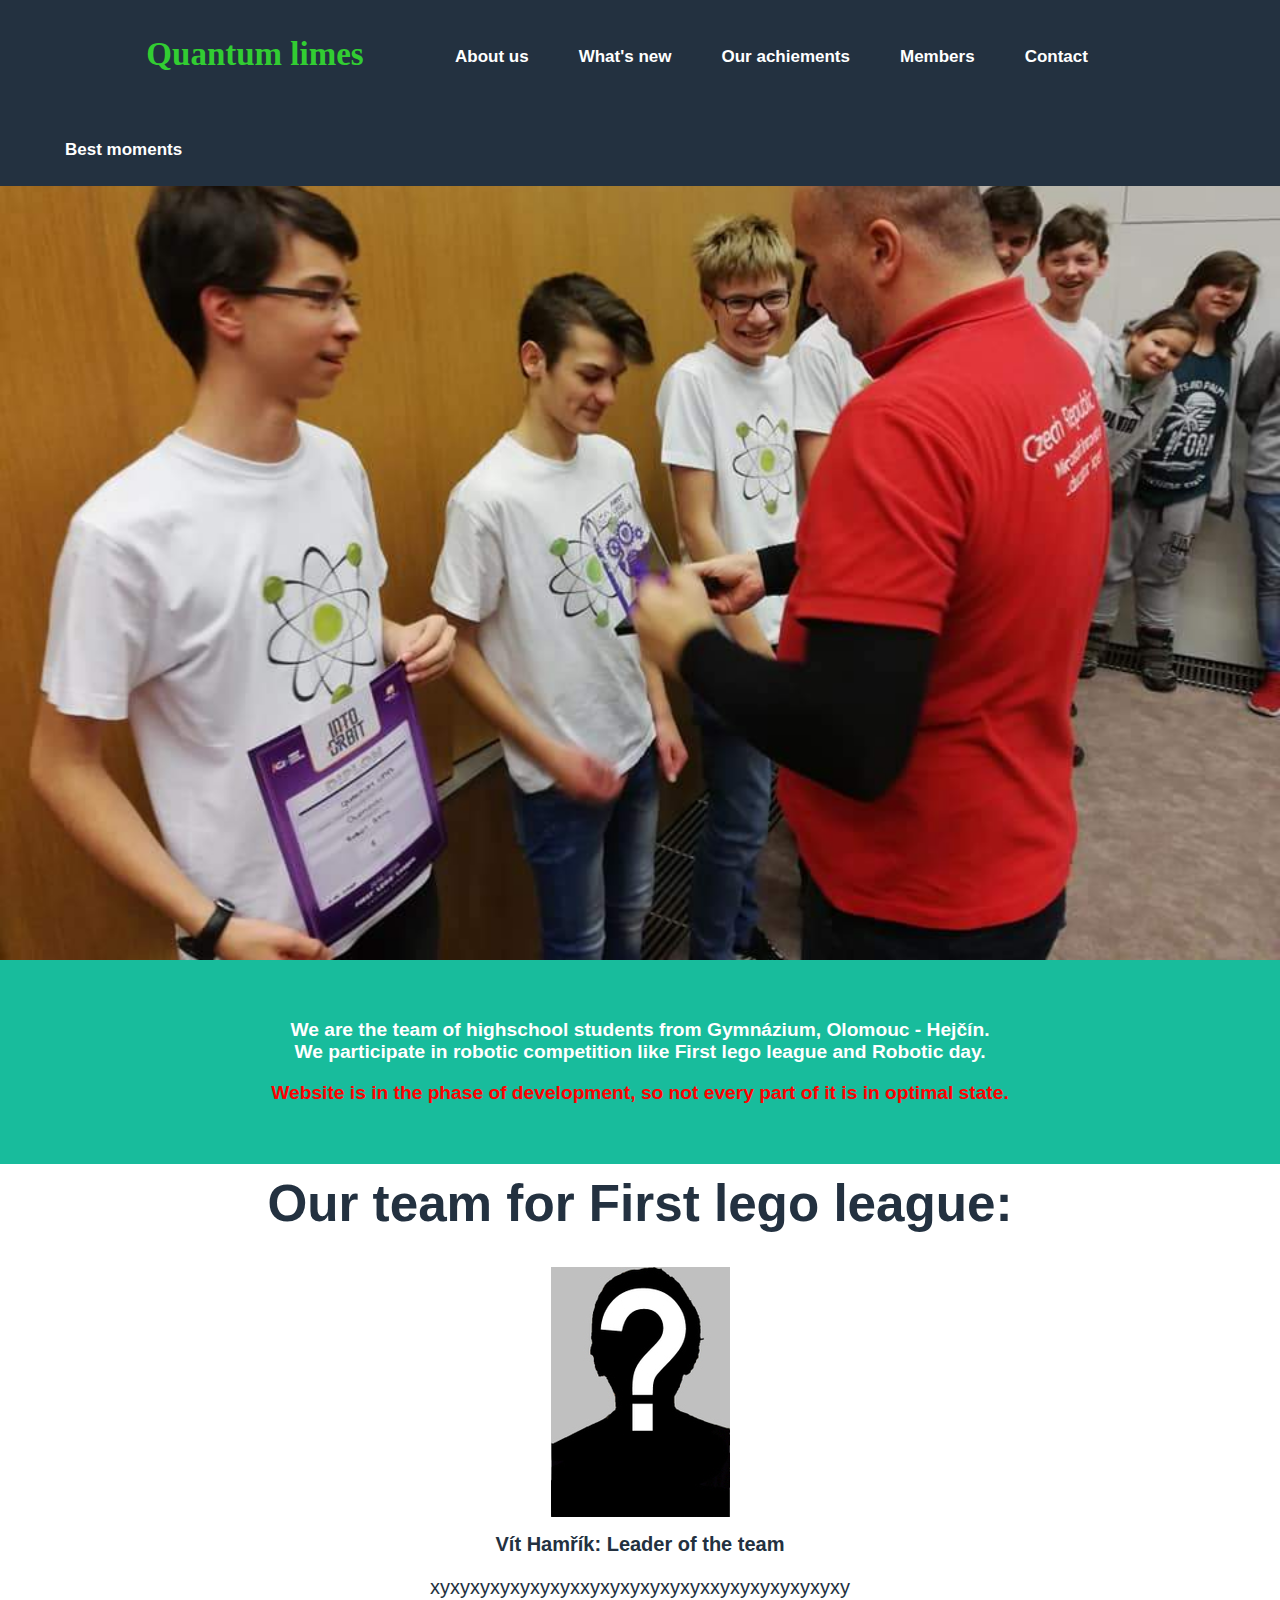
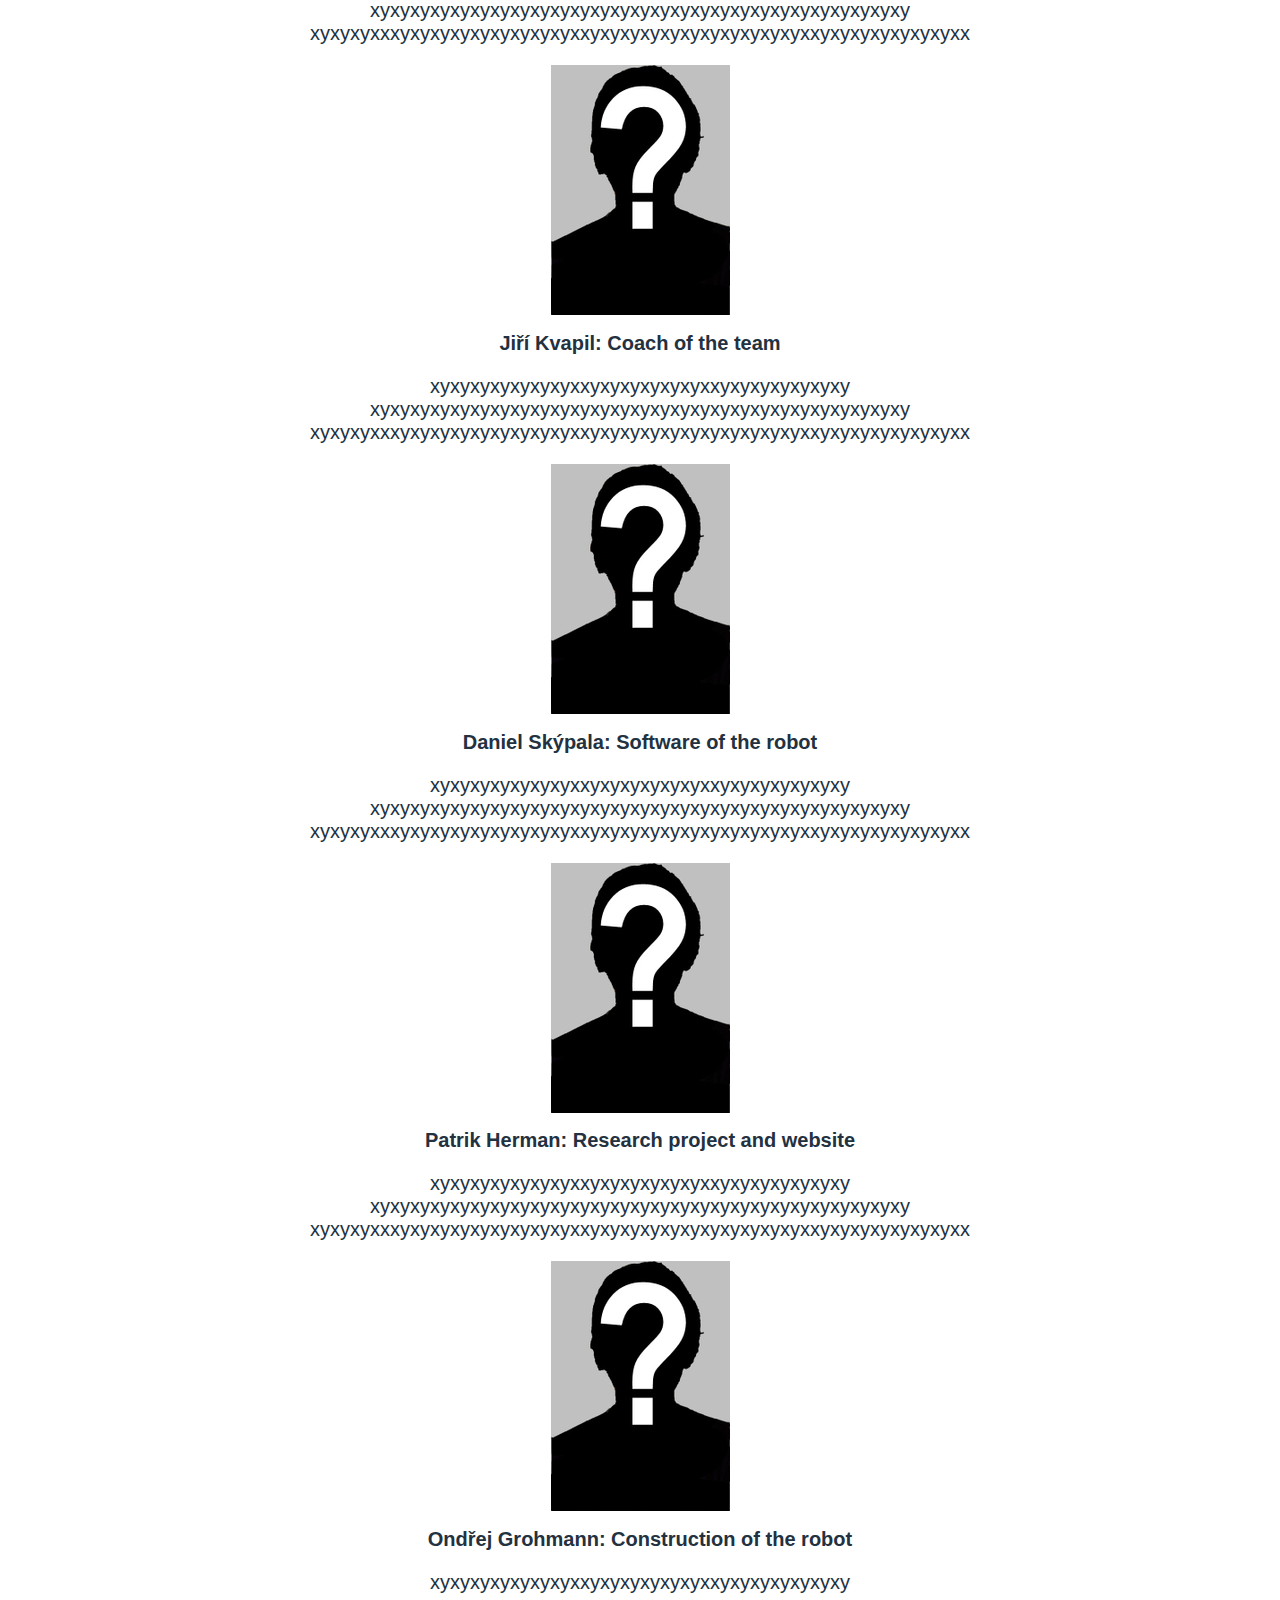
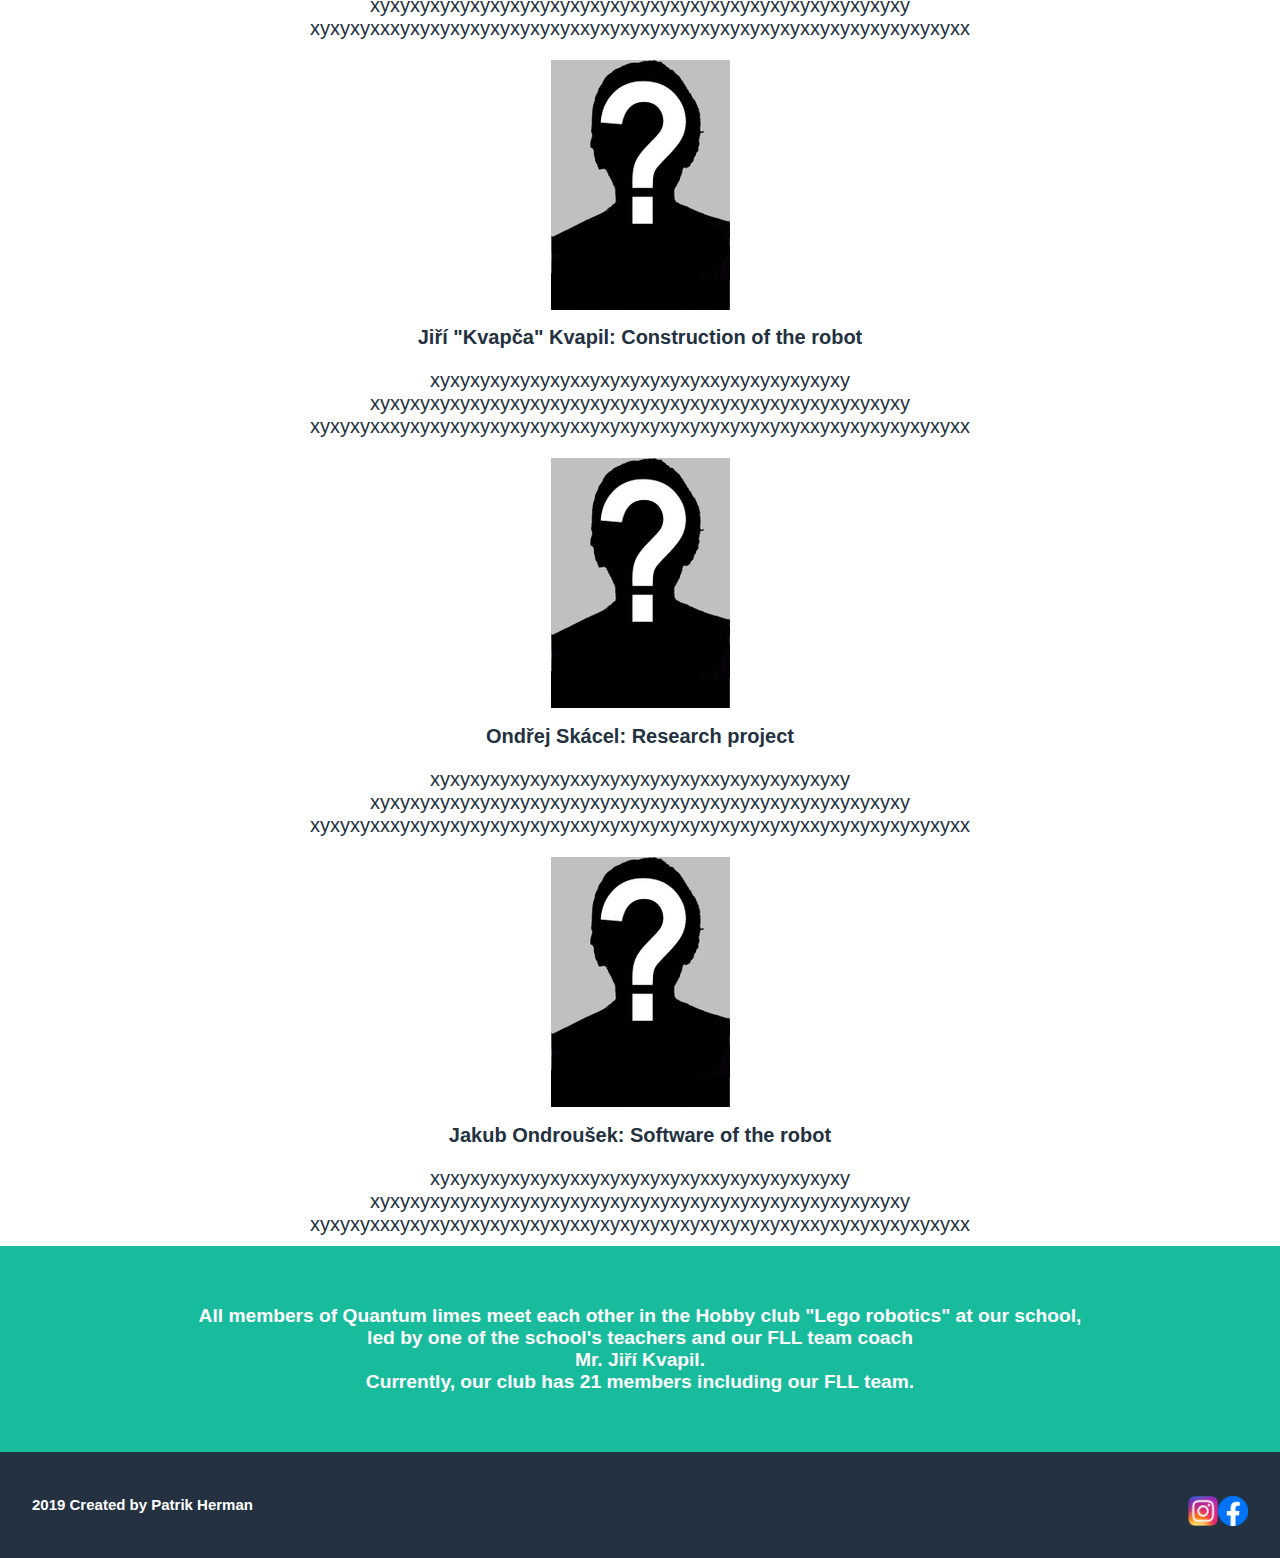
<file: index.html>
<!DOCTYPE HTML>
<html>
  <head>
      <link rel="stylesheet" href="style.css">
      <link rel="stylesheet" href="https://cdnjs.cloudflare.com/ajax/libs/font-awesome/4.7.0/css/font-awesome.min.css">
    <meta name="viewport" content="width=device-width, initial-scale=1">
    <title>Quantum limes</title>
  </head>
  <body>
      <div class="centrovac" id="MyNav">
         <header class="nav">
            <nav class="nav"><ul>
                <h1 class="logo ongray"><a class="logo ongray" href="index.html"><b>Quantum limes</b></a></h1>
                <li class="aktivni"><a href="about.html"><b>About us</b></a></li>
                <li class="aktivni"><a href="news.html"><b>What's new</b></a></li>
                <li class="aktivni"><a href="ach.html"><b>Our achiements</b></a></li>
                <li class="aktivni"><a href="members.html"><b>Members</b></a></li>
                <li class="aktivni"><a href="contact.html"><b>Contact</b></a></li>
                <li class="aktivni"><a href="photos.html"><b>Best moments</b></a></li>
                <li><a href="javascript:void(0);" class="icon" onclick="myFunction()">
                        <i class="fa fa-bars"></i></a></li>                      
                </ul>
                </nav>
          </a>
        </div>       
        <script>
        function myFunction() {
          var x = document.getElementById("MyNav");
          if (x.className === "nav") {
            x.className += " responsive";
          } else {
            x.className = "nav";
          }
        }
        </script>
        </header>
    <article>
        <section class="prologue">
        </div>
<div class="prologue">
    <div class="mySlides fade">
      <img  style="margin: 0 auto; display:block" alt="1" src="SlideShow/image3.jpg" width="100%">
    </div>
  
    <div class="mySlides fade">
      <img style="margin: 0 auto; display:block" alt="2" src="SlideShow/image2.jpg" width="100%">
    </div>
  
    <div class="mySlides fade">
      <img style="margin: 0 auto; display:block" alt="3" src="SlideShow/image1.jpg" width="100%">
    </div>
  </div>
  
  <h3>We are the team of highschool students from <a href="gytool.cz">Gymnázium, Olomouc - Hejčín</a>. <br>
    We participate in robotic competition like First lego league and Robotic day.
    <br>
  </h3>
  <h3 class="alert">
    Website is in the phase of development, so not every part of it is in optimal state.
  </h3>
  <script>
  var slideIndex = 1;
showSlides(slideIndex);

// Next/previous controls
function plusSlides(n) {
  showSlides(slideIndex += n);
}

// Thumbnail image controls
function currentSlide(n) {
  showSlides(slideIndex = n);
}
var slideIndex = 0;
showSlides();

function showSlides() {
  var i;
  var slides = document.getElementsByClassName("mySlides");
  for (i = 0; i < slides.length; i++) {
    slides[i].style.display = "none"; 
  }
  slideIndex++;
  if (slideIndex > slides.length) {slideIndex = 1} 
  slides[slideIndex-1].style.display = "block"; 
  setTimeout(showSlides, 5000);
}
</script>       
      </section> 
      
    <section class="white">
      <h1 style="margin-top: 0%; padding-top:10px;" class="people">Our team for First lego league:</h1>  
      <img style="margin: 0 auto; display:block"; src="pics/anonym.jpg" alt="Vít Hamřík">
      <h2 class="people">Vít Hamřík: Leader of the team</h2>
      <p class="people">xyxyxyxyxyxyxyxxyxyxyxyxyxyxxyxyxyxyxyxyxy
        <br>xyxyxyxyxyxyxyxyxyxyxyxyxyxyxyxyxyxyxyxyxyxyxyxyxyxyxy 
        <br>xyxyxyxxxyxyxyxyxyxyxyxyxyxxyxyxyxyxyxyxyxyxyxyxyxxyxyxyxyxyxyxyxx
      </p>
      <img style="margin: 0 auto; display:block"; src="pics/anonym.jpg" alt="Jiří Kvapil">
      <h2 class="people">Jiří Kvapil: Coach of the team</h2>
      <p class="people">xyxyxyxyxyxyxyxxyxyxyxyxyxyxxyxyxyxyxyxyxy 
        <br>xyxyxyxyxyxyxyxyxyxyxyxyxyxyxyxyxyxyxyxyxyxyxyxyxyxyxy 
        <br>xyxyxyxxxyxyxyxyxyxyxyxyxyxxyxyxyxyxyxyxyxyxyxyxyxxyxyxyxyxyxyxyxx
      </p>
      <img style="margin: 0 auto; display:block"; src="pics/anonym.jpg" alt="Daniel Skýpala">
      <h2 class="people">Daniel Skýpala: Software of the robot</h2>
      <p class="people">xyxyxyxyxyxyxyxxyxyxyxyxyxyxxyxyxyxyxyxyxy 
        <br>xyxyxyxyxyxyxyxyxyxyxyxyxyxyxyxyxyxyxyxyxyxyxyxyxyxyxy 
        <br>xyxyxyxxxyxyxyxyxyxyxyxyxyxxyxyxyxyxyxyxyxyxyxyxyxxyxyxyxyxyxyxyxx
      </p>
      <img style="margin: 0 auto; display:block"; src="pics/anonym.jpg" alt="Patrik Herman">
      <h2 class="people">Patrik Herman: Research project and website</h2>
      <p class="people">xyxyxyxyxyxyxyxxyxyxyxyxyxyxxyxyxyxyxyxyxy 
        <br>xyxyxyxyxyxyxyxyxyxyxyxyxyxyxyxyxyxyxyxyxyxyxyxyxyxyxy 
        <br>xyxyxyxxxyxyxyxyxyxyxyxyxyxxyxyxyxyxyxyxyxyxyxyxyxxyxyxyxyxyxyxyxx
      </p>
      <img style="margin: 0 auto; display:block"; src="pics/anonym.jpg" alt="Ondřej Grohmann">
      <h2 class="people">Ondřej Grohmann: Construction of the robot</h2>
      <p class="people">xyxyxyxyxyxyxyxxyxyxyxyxyxyxxyxyxyxyxyxyxy 
        <br>xyxyxyxyxyxyxyxyxyxyxyxyxyxyxyxyxyxyxyxyxyxyxyxyxyxyxy 
        <br>xyxyxyxxxyxyxyxyxyxyxyxyxyxxyxyxyxyxyxyxyxyxyxyxyxxyxyxyxyxyxyxyxx
      </p>
      <img style="margin: 0 auto; display:block"; src="pics/anonym.jpg" alt="Jiří &quotKvapča&quot Kvapil">
      <h2 class="people">Jiří &quotKvapča&quot Kvapil: Construction of the robot</h2>
      <p class="people">xyxyxyxyxyxyxyxxyxyxyxyxyxyxxyxyxyxyxyxyxy 
        <br>xyxyxyxyxyxyxyxyxyxyxyxyxyxyxyxyxyxyxyxyxyxyxyxyxyxyxy 
        <br>xyxyxyxxxyxyxyxyxyxyxyxyxyxxyxyxyxyxyxyxyxyxyxyxyxxyxyxyxyxyxyxyxx
      </p>
      <img style="margin: 0 auto; display:block"; src="pics/anonym.jpg" alt="Ondřej Skácel">
      <h2 class="people">Ondřej Skácel: Research project</h2>
      <p class="people">xyxyxyxyxyxyxyxxyxyxyxyxyxyxxyxyxyxyxyxyxy 
        <br>xyxyxyxyxyxyxyxyxyxyxyxyxyxyxyxyxyxyxyxyxyxyxyxyxyxyxy 
        <br>xyxyxyxxxyxyxyxyxyxyxyxyxyxxyxyxyxyxyxyxyxyxyxyxyxxyxyxyxyxyxyxyxx
      </p>
      <img style="margin: 0 auto; display:block"; src="pics/anonym.jpg" alt="Jakub Ondroušek">
      <h2 class="people">Jakub Ondroušek: Software of the robot</h2>
      <p style="margin-bottom: 0%; padding-bottom:10px" class="people">xyxyxyxyxyxyxyxxyxyxyxyxyxyxxyxyxyxyxyxyxy 
        <br>xyxyxyxyxyxyxyxyxyxyxyxyxyxyxyxyxyxyxyxyxyxyxyxyxyxyxy 
        <br>xyxyxyxxxyxyxyxyxyxyxyxyxyxxyxyxyxyxyxyxyxyxyxyxyxxyxyxyxyxyxyxyxx
      </p>
    </section> 
    <section class="green">
      <h3>All members of Quantum limes meet each other in the Hobby club &quotLego robotics&quot at our school, <br>
          led by one of the school's teachers and our FLL team coach <br> 
          Mr. Jiří Kvapil. <br>
          Currently, our club has 21 members including our FLL team. <br>
      </h3>
      </section>
  </article>
</div>
    <footer>
      <h2 class="footer"><a class="footer on" href="mailto:patrikherman1@gmail.com"> 2019 Created by Patrik Herman</a>
      <a class="afooter" href="https://www.facebook.com/team.quantumlimes/" target="_blank"><img src="logos/fb-logo.png" alt="fb-logo" width="30px"></a>
      <a class="afooter" href="https://www.instagram.com/quantumlimes/" target="_blank"><img src="logos/ig-logo-email.png" alt="fb-logo" width="30px"></a>
    </h2> 
    </footer>
  </body>
  </html>
</file>
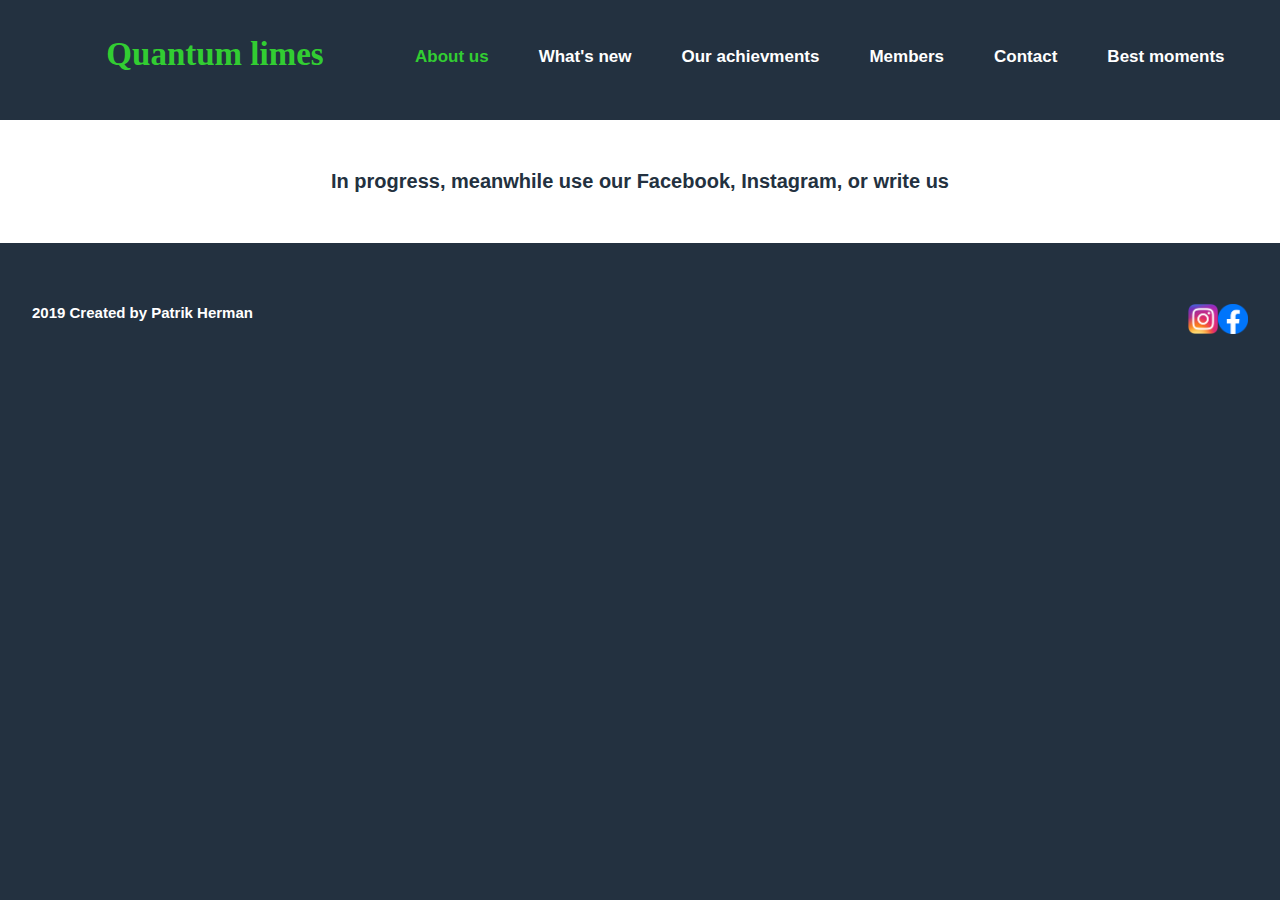
<file: about.html>
<!DOCTYPE HTML>
<html>
  <head>
    <link rel="stylesheet" type="text/css" href="style.css">
    <meta charset="utf-8" name="viewport" content="width=device-width, initial-scale=1">
    <title>Quantum limes</title>
  </head>
  <body>
    <header class="nav">
      <h1 class="logo ongray"><a class="logo" href="index.html"><b>Quantum limes</b></a></h1>
      <nav><ul>
        <li class="aktivni here"><a class="aktivni here" href="about.html"><b>About us</b> </a></li>
        <li class="aktivni"><a href="news.html"><b>What's new</b> </a></li>
        <li class="aktivni"><a href="ach.html"><b>Our achievments</b></a></li>
        <li class="aktivni"><a href="members.html"><b>Members</b></a></li>
        <li class="aktivni"><a href="contact.html"><b>Contact</b></a></li>
        <li class="aktivni"><a href="photos.html"><b>Best moments</b></a></li>
      </ul>
      </nav>
    </header>
    <h2 style="padding-bottom: 50px; padding-top:50px;" class=" white people margin">
        In progress, meanwhile use our <a href="https://www.facebook.com/team.quantumlimes/"><b class="people on">Facebook</b></a>,  
        <a href="https://www.instagram.com/quantumlimes/" target="_blank"><b class="people on">Instagram</b></a>, or write
        <a href="mailto:robotihejcin@seznam.cz"><b class="people on">us</b></a>
    </h2>
    <footer>
        <h2 class="footer"><a class="footer on" href="mailto:patrikherman1@gmail.com"> 2019 Created by Patrik Herman</a>
        <a class="afooter" href="https://www.facebook.com/team.quantumlimes/" target="_blank"><img src="logos/fb-logo.png" alt="fb-logo" width="30px"></a>
        <a class="afooter" href="https://www.instagram.com/quantumlimes/" target="_blank"><img src="logos/ig-logo-email.png" alt="fb-logo" width="30px"></a>
      </h2> 
      </footer>
</file>
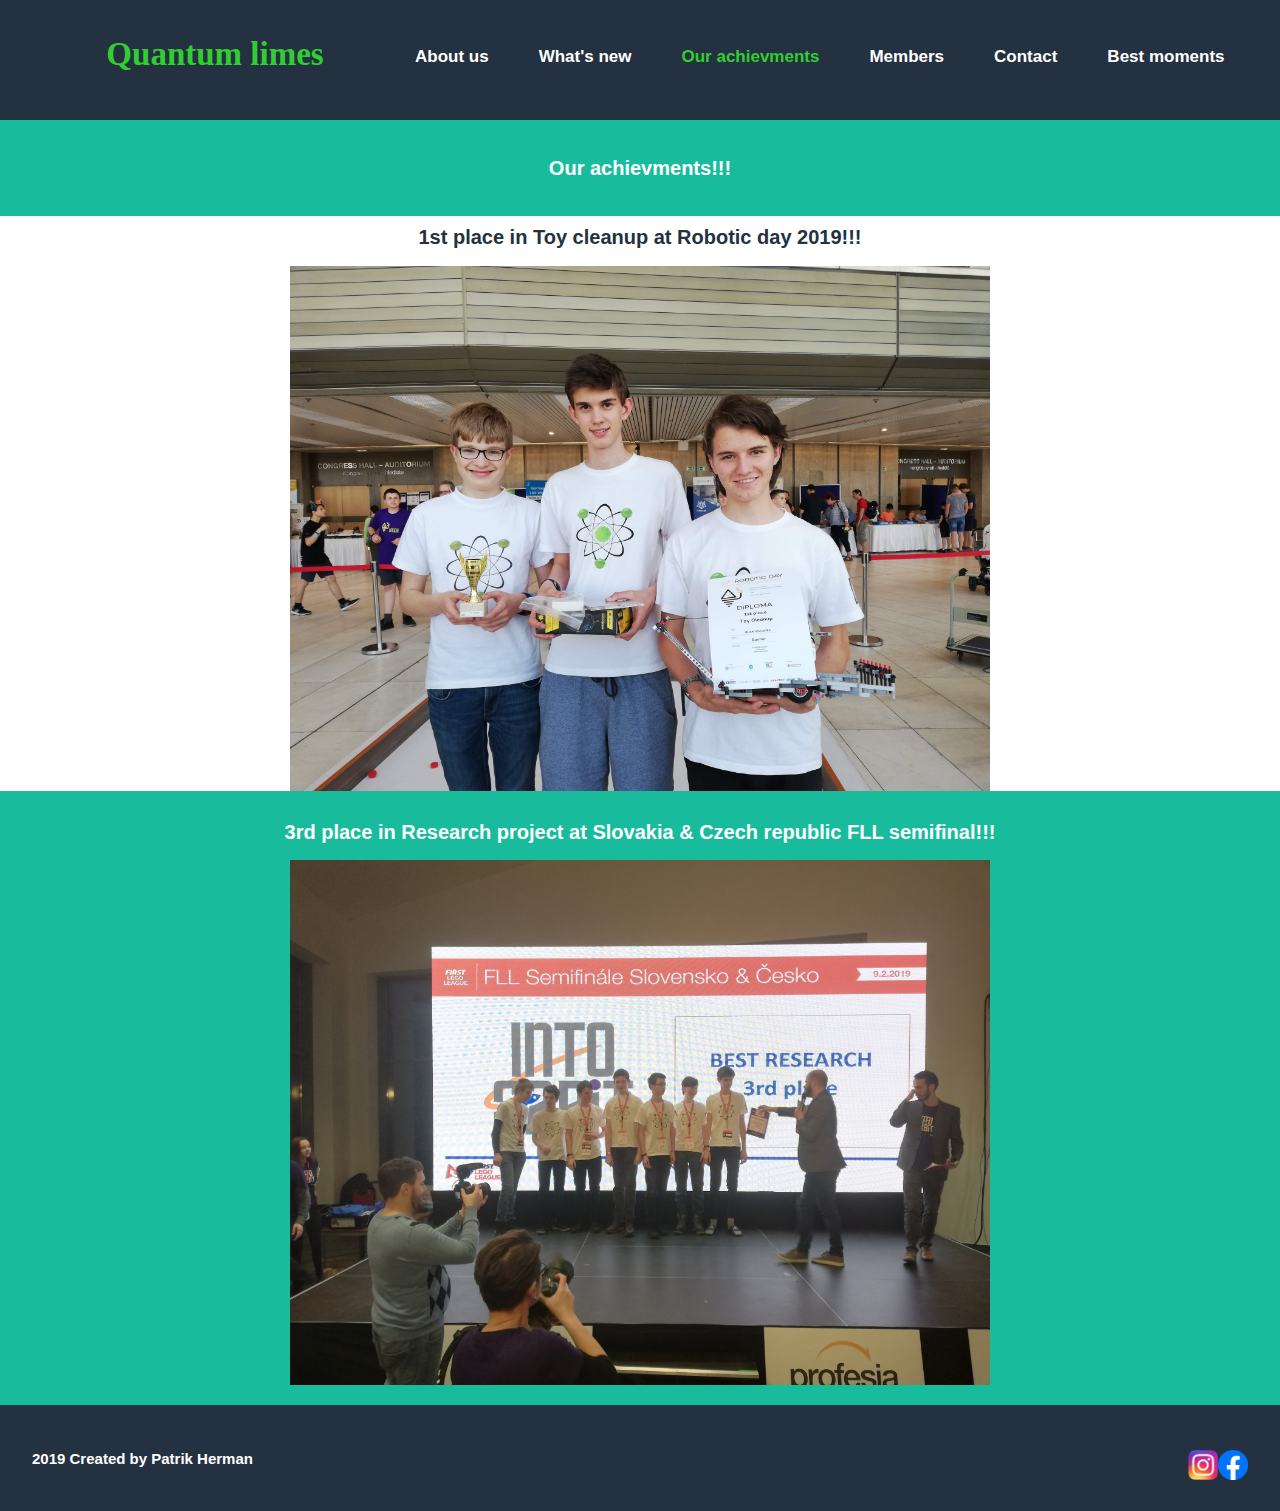
<file: ach.html>
<!DOCTYPE HTML>
<html>
  <head>
    <link rel="stylesheet" type="text/css" href="style.css">
    <meta charset="utf-8" name="viewport" content="width=device-width, initial-scale=1">
    <title>Quantum limes</title>
  </head>
  <body>
    <header class="nav">
      <h1 class="logo"><a class="logo ongray" href="index.html"><b>Quantum limes</b></a></h1>
      <nav><ul>
        <li class="aktivni"><a href="about.html"><b>About us</b> </a></li>
        <li class="aktivni"><a href="news.html"><b>What's new</b> </a></li>
        <li class="aktivni here"><a class="aktivni here" href="ach.html"><b>Our achievments</b></a></li>
        <li class="aktivni"><a href="members.html"><b>Members</b></a></li>
        <li class="aktivni"><a href="contact.html"><b>Contact</b></a></li>
        <li class="aktivni"><a href="photos.html"><b>Best moments</b></a></li>
      </ul>
      </nav>
    </header>
    <section class="prologue margin achievmentspic">
      <h2>
        Our achievments!!!
      </h2>
    </section>
    <section class="white achievmentspic">
      <h2 style="margin-top: 0px; padding-top: 10px;" class="people">
        1st place in Toy cleanup at Robotic day 2019!!!
      </h2>
        <img style="margin: 0 auto; display:block" src="pics/RD_1.jpg" alt="PuckCollect1stPlace" width="700px" height="525px">
    </section>
    <section class="prologue achievmentspic">
            <h2 style="padding-top: 10px; margin-top: 0px;">3rd place in Research project at Slovakia & Czech republic FLL semifinal!!! </h2>
              <img style="margin: 0 auto; display:block" src="pics/bratislavastage.jpg" alt="Bratislava" width="700px" height="525px">
          </section>
    <footer>
        <h2 class="footer"><a class="footer on" href="mailto:patrikherman1@gmail.com"> 2019 Created by Patrik Herman</a>
        <a class="afooter" href="https://www.facebook.com/team.quantumlimes/" target="_blank"><img src="logos/fb-logo.png" alt="fb-logo" width="30px"></a>
        <a class="afooter" href="https://www.instagram.com/quantumlimes/" target="_blank"><img src="logos/ig-logo-email.png" alt="fb-logo" width="30px"></a>
      </h2> 
      </footer>
</file>
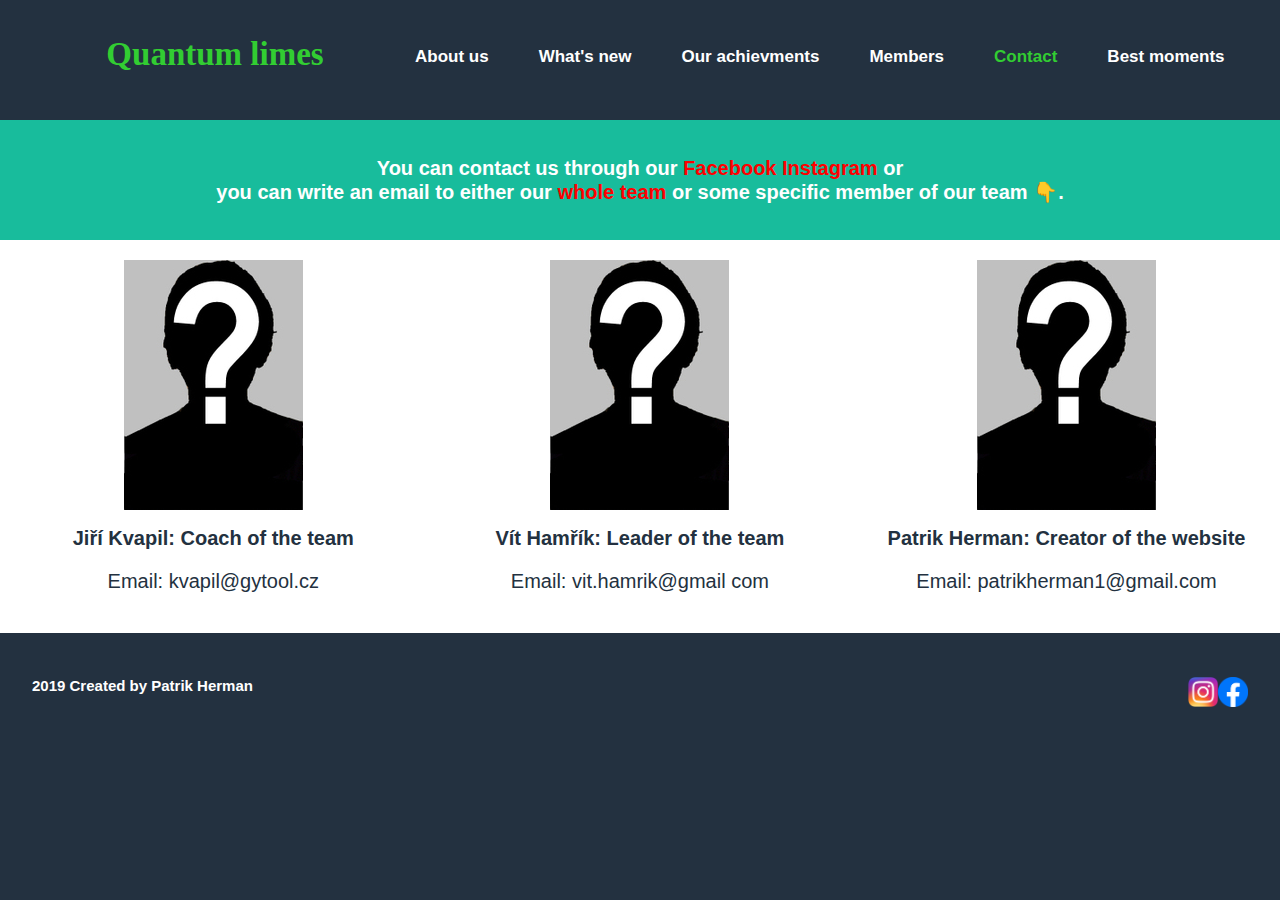
<file: contact.html>
<!DOCTYPE HTML>
<html>
  <head>
    <link rel="stylesheet" type="text/css" href="style.css">
    <meta name="viewport" content="width=device-width, initial-scale=1">
    <title>Quantum limes</title>
  </head>
  <body>
    <header class="nav">
      <h1 class="logo"><a class="logo ongray" href="index.html"><b>Quantum limes</b></a></h1>
      <nav><ul>
        <li class="aktivni"><a href="about.html"><b>About us</b> </a></li>
        <li class="aktivni"><a href="news.html"><b>What's new</b> </a></li>
        <li class="aktivni"><a href="ach.html"><b>Our achievments</b></a></li>
        <li class="aktivni"><a href="members.html"><b>Members</b></a></li>
        <li class="aktivni here"><a class="aktivni here" href="contact.html"><b>Contact</b></a></li>
        <li class="aktivni"><a href="photos.html"><b>Best moments</b></a></li>
      </ul>
      </nav>
    </header>
    <div class="white margin">
      <section class="green margin achievmentspic">
        <h2>
          You can contact us through our <a href="https://www.facebook.com/team.quantumlimes/"> <b class="alert onfbin">Facebook</b></a>
          <a href="https://www.instagram.com/quantumlimes/"><b class="alert onfbin">Instagram</b></a>
           or  <br> you can write an email to either our <a class="people onfbin" href="mailto:robtihejcin@seznam.cz"> <b class="alert onfbin">whole team</b></a>
           or some specific member of our team &#128071.
      </h2></section>
      <div class="row">
      <div class="achievmentspic column">
        <img style="margin: 0 auto; display:block"; src="pics/anonym.jpg" alt="JIří Kvapil">
        <h2 class="people">Jiří Kvapil: Coach of the team</h2>
        <p class="people">
          <a class="people on" href="mailto:kvapil@gytool.cz">Email: kvapil@gytool.cz</a>
        </p>
      </div>
        <div class="achievmentspic column">
        <img style="margin: 0 auto; display:block"; src="pics/anonym.jpg" alt="Patrik Herman">
        <h2 class="people">Vít Hamřík: Leader of the team</h2>
        <p class="people">
          <a class="people on" href="mailto:vit.hamrik@gmail.com">Email: vit.hamrik@gmail com</a>
        </p>
      </div>
        <div class="achievmentspic column">
        <img style="margin: 0 auto; display:block"; src="pics/anonym.jpg" alt="Patrik Herman">
        <h2 class="people">Patrik Herman: Creator of the website</h2>
        <p class="people">
          <a class="people on" href="mailto:patrikherman1@gmail.com">Email: patrikherman1@gmail.com</a>
        </p>
      </div>
      </div>
    </div>
    <footer>
        <h2 class="footer"><a class="footer on" href="mailto:patrikherman1@gmail.com"> 2019 Created by Patrik Herman</a> 
        <a class="afooter" href="https://www.facebook.com/team.quantumlimes/" target="_blank"><img src="logos/fb-logo.png" alt="fb-logo" width="30px"></a>
        <a class="afooter" href="https://www.instagram.com/quantumlimes/" target="_blank"><img src="logos/ig-logo-email.png" alt="fb-logo" width="30px"></a>
      </h2>
      </footer>
</file>
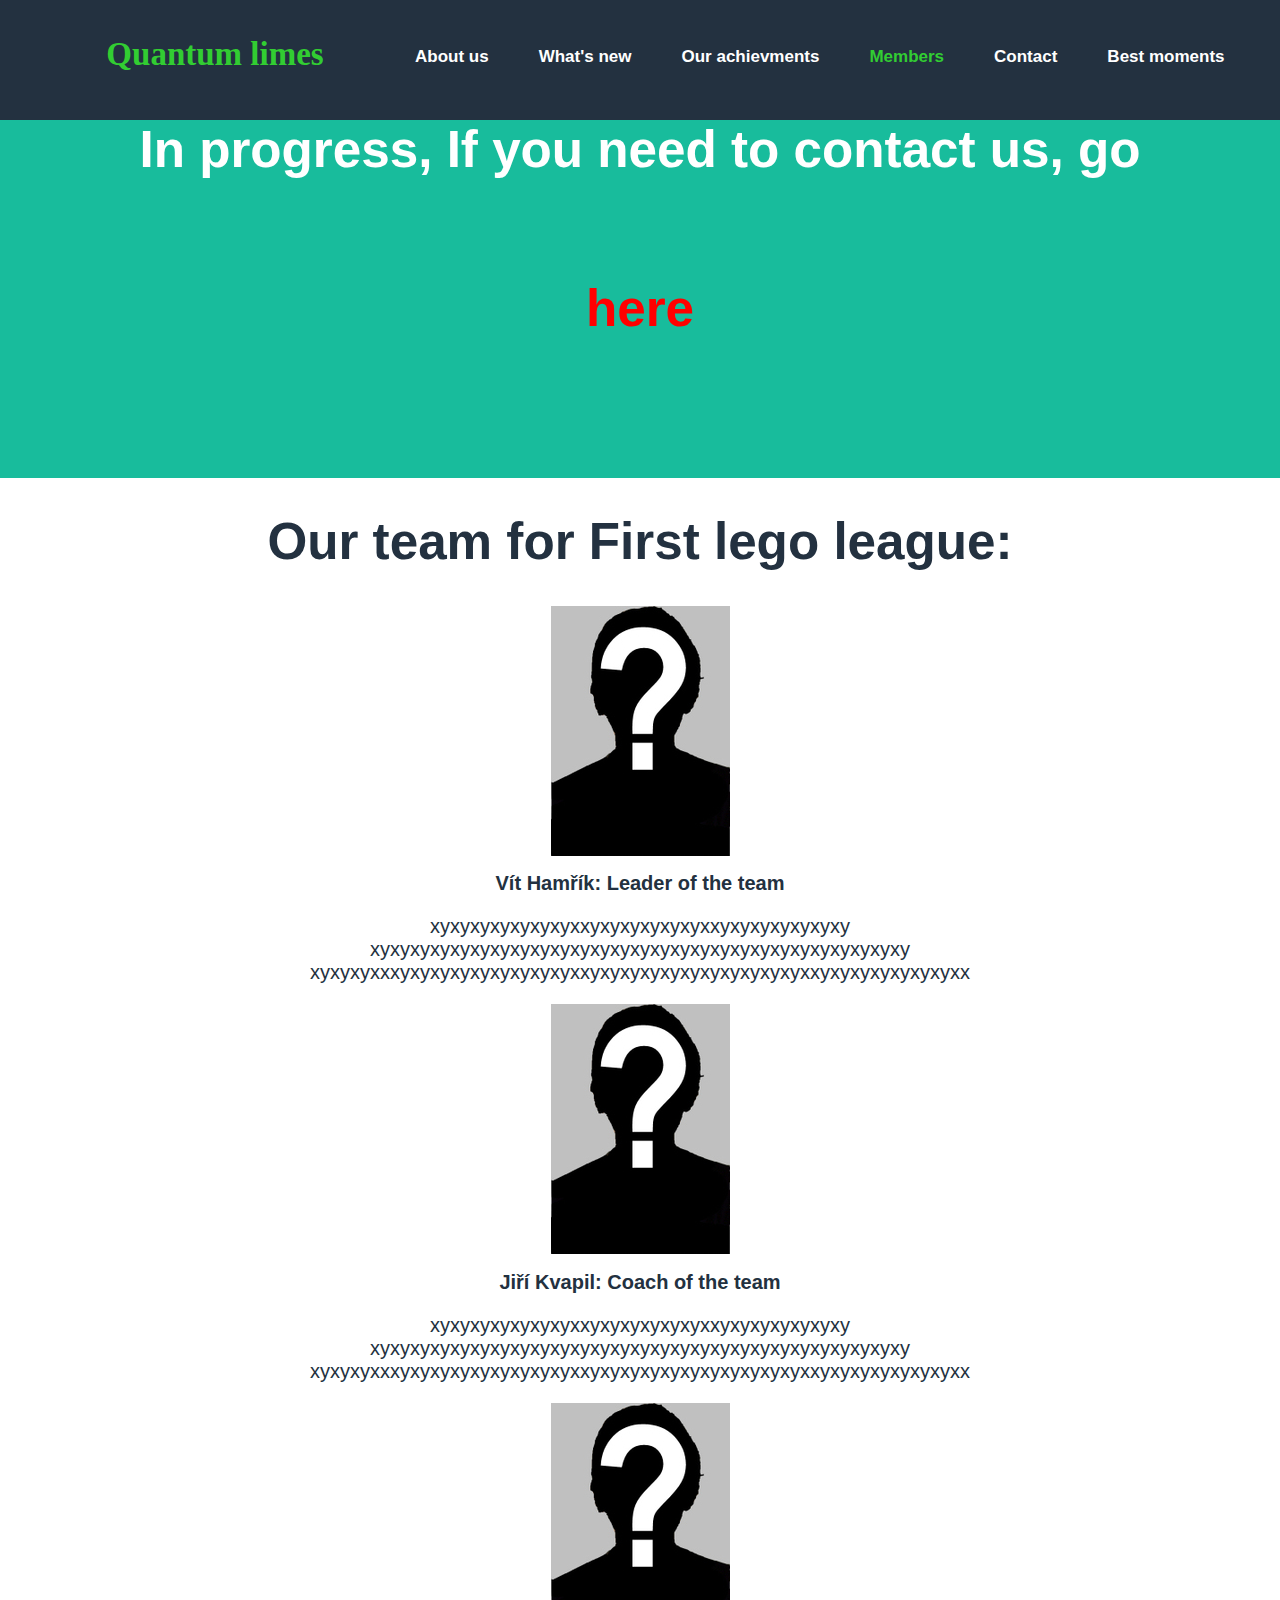
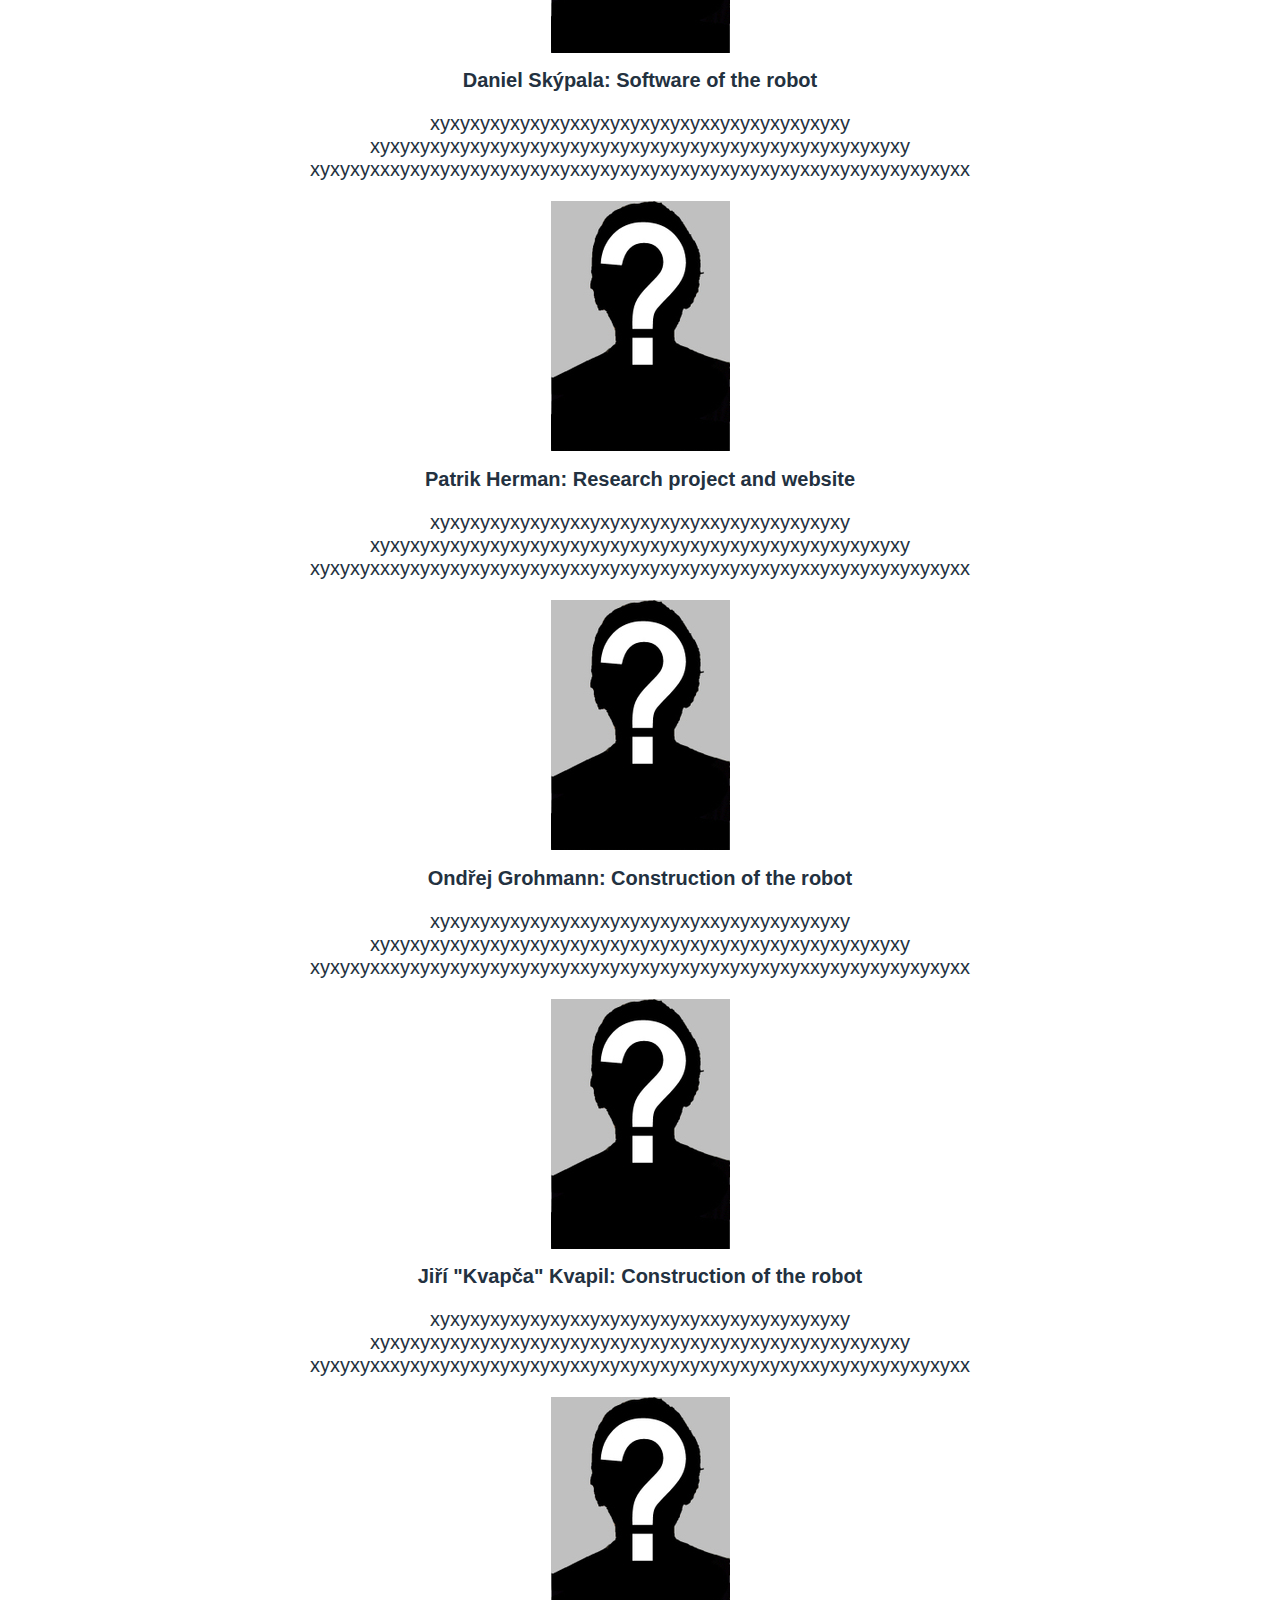
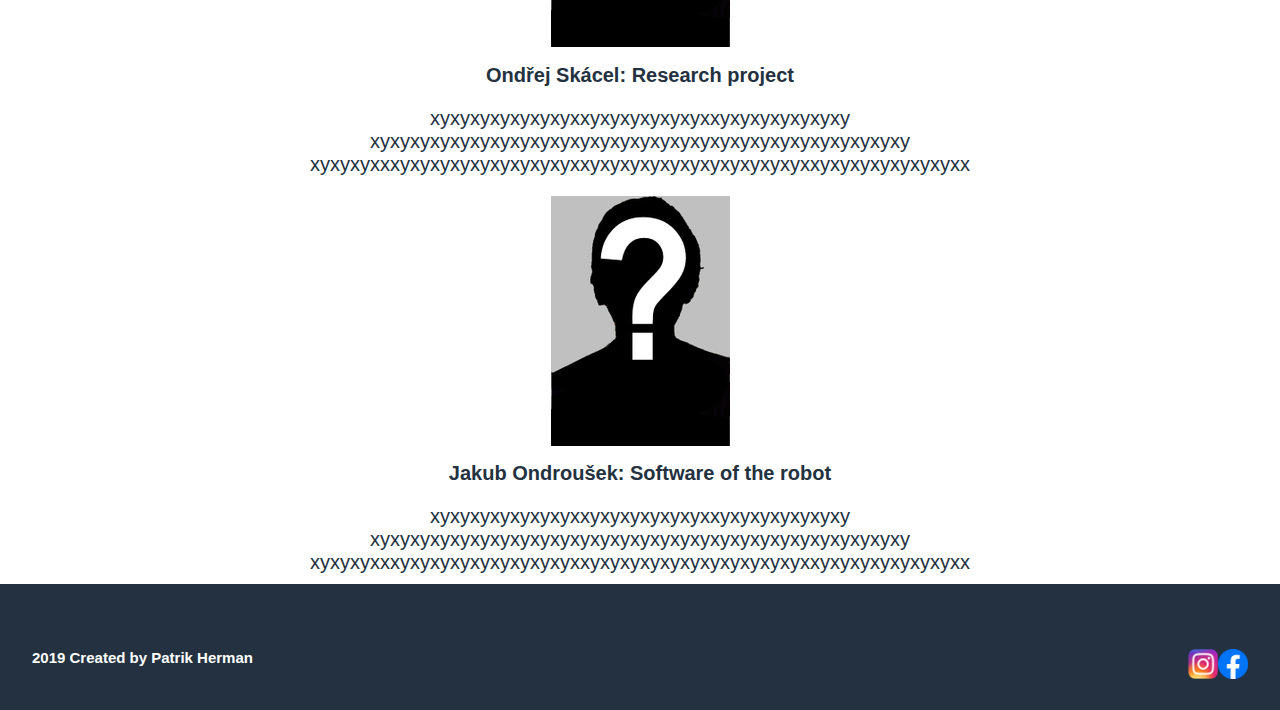
<file: members.html>
<!DOCTYPE HTML>
<html>
  <head>
    <link rel="stylesheet" type="text/css" href="style.css">
    <meta charset="utf-8" name="viewport" content="width=device-width, initial-scale=1">
    <title>Quantum limes</title>
  </head>
  <body>
    <article>
    <header class="nav"> 
      <h1 class="logo"><a class="logo ongray" href="index.html"><b>Quantum limes</b></a></h1>
      <nav><ul>
      <li class="aktivni"><a href="about.html"><b>About us</b> </a></li>
      <li class="aktivni"><a href="news.html"><b>What's new</b> </a></li>
      <li class="aktivni"><a href="ach.html"><b>Our achievments</b></a></li>
      <li class="aktivni here"><a class="aktivni here" href="members.html"><b>Members</b></a></li>
      <li class="aktivni"><a href="contact.html"><b>Contact</b></a></li>
      <li class="aktivni"><a href="photos.html"><b>Best moments</b></a></li>
      </ul>
      </nav>
    </header>
    <div class="white margin">
        <h1 class="prologue">
            In progress,
            If you need to contact us, go <a href="contact.html"><h1 class="idunno alert">here</h1></a>
        </h1>
        <h1 class="people">Our team for First lego league:</h1>  
        <img style="margin: 0 auto; display:block"; src="pics/anonym.jpg" alt="Vít Hamřík">
        <h2 class="people">Vít Hamřík: Leader of the team</h2>
        <p class="people">xyxyxyxyxyxyxyxxyxyxyxyxyxyxxyxyxyxyxyxyxy
          <br>xyxyxyxyxyxyxyxyxyxyxyxyxyxyxyxyxyxyxyxyxyxyxyxyxyxyxy 
          <br>xyxyxyxxxyxyxyxyxyxyxyxyxyxxyxyxyxyxyxyxyxyxyxyxyxxyxyxyxyxyxyxyxx
        </p>
        <img style="margin: 0 auto; display:block"; src="pics/anonym.jpg" alt="Jiří Kvapil">
        <h2 class="people">Jiří Kvapil: Coach of the team</h2>
        <p class="people">xyxyxyxyxyxyxyxxyxyxyxyxyxyxxyxyxyxyxyxyxy 
          <br>xyxyxyxyxyxyxyxyxyxyxyxyxyxyxyxyxyxyxyxyxyxyxyxyxyxyxy 
          <br>xyxyxyxxxyxyxyxyxyxyxyxyxyxxyxyxyxyxyxyxyxyxyxyxyxxyxyxyxyxyxyxyxx
        </p>
        <img style="margin: 0 auto; display:block"; src="pics/anonym.jpg" alt="Daniel Skýpala">
        <h2 class="people">Daniel Skýpala: Software of the robot</h2>
        <p class="people">xyxyxyxyxyxyxyxxyxyxyxyxyxyxxyxyxyxyxyxyxy 
          <br>xyxyxyxyxyxyxyxyxyxyxyxyxyxyxyxyxyxyxyxyxyxyxyxyxyxyxy 
          <br>xyxyxyxxxyxyxyxyxyxyxyxyxyxxyxyxyxyxyxyxyxyxyxyxyxxyxyxyxyxyxyxyxx
        </p>
        <img style="margin: 0 auto; display:block"; src="pics/anonym.jpg" alt="Patrik Herman">
        <h2 class="people">Patrik Herman: Research project and website</h2>
        <p class="people">xyxyxyxyxyxyxyxxyxyxyxyxyxyxxyxyxyxyxyxyxy 
          <br>xyxyxyxyxyxyxyxyxyxyxyxyxyxyxyxyxyxyxyxyxyxyxyxyxyxyxy 
          <br>xyxyxyxxxyxyxyxyxyxyxyxyxyxxyxyxyxyxyxyxyxyxyxyxyxxyxyxyxyxyxyxyxx
        </p>
        <img style="margin: 0 auto; display:block"; src="pics/anonym.jpg" alt="Ondřej Grohmann">
        <h2 class="people">Ondřej Grohmann: Construction of the robot</h2>
        <p class="people">xyxyxyxyxyxyxyxxyxyxyxyxyxyxxyxyxyxyxyxyxy 
          <br>xyxyxyxyxyxyxyxyxyxyxyxyxyxyxyxyxyxyxyxyxyxyxyxyxyxyxy 
          <br>xyxyxyxxxyxyxyxyxyxyxyxyxyxxyxyxyxyxyxyxyxyxyxyxyxxyxyxyxyxyxyxyxx
        </p>
        <img style="margin: 0 auto; display:block"; src="pics/anonym.jpg" alt="Jiří &quotKvapča&quot Kvapil">
        <h2 class="people">Jiří &quotKvapča&quot Kvapil: Construction of the robot</h2>
        <p class="people">xyxyxyxyxyxyxyxxyxyxyxyxyxyxxyxyxyxyxyxyxy 
          <br>xyxyxyxyxyxyxyxyxyxyxyxyxyxyxyxyxyxyxyxyxyxyxyxyxyxyxy 
          <br>xyxyxyxxxyxyxyxyxyxyxyxyxyxxyxyxyxyxyxyxyxyxyxyxyxxyxyxyxyxyxyxyxx
        </p>
        <img style="margin: 0 auto; display:block"; src="pics/anonym.jpg" alt="Ondřej Skácel">
        <h2 class="people">Ondřej Skácel: Research project</h2>
        <p class="people">xyxyxyxyxyxyxyxxyxyxyxyxyxyxxyxyxyxyxyxyxy 
          <br>xyxyxyxyxyxyxyxyxyxyxyxyxyxyxyxyxyxyxyxyxyxyxyxyxyxyxy 
          <br>xyxyxyxxxyxyxyxyxyxyxyxyxyxxyxyxyxyxyxyxyxyxyxyxyxxyxyxyxyxyxyxyxx
        </p>
        <img style="margin: 0 auto; display:block"; src="pics/anonym.jpg" alt="Jakub Ondroušek">
        <h2 class="people">Jakub Ondroušek: Software of the robot</h2>
        <p style="padding-bottom: 10px" class="people">xyxyxyxyxyxyxyxxyxyxyxyxyxyxxyxyxyxyxyxyxy 
          <br>xyxyxyxyxyxyxyxyxyxyxyxyxyxyxyxyxyxyxyxyxyxyxyxyxyxyxy 
          <br>xyxyxyxxxyxyxyxyxyxyxyxyxyxxyxyxyxyxyxyxyxyxyxyxyxxyxyxyxyxyxyxyxx
        </p>
      </div> 
    </article>
      <footer>
        <h2 class="footer on"><a class="footer" href="mailto:patrikherman1@gmail.com"> 2019 Created by Patrik Herman</a>
        <a class="afooter" href="https://www.facebook.com/team.quantumlimes/" target="_blank"><img src="logos/fb-logo.png" alt="fb-logo" width="30px"></a>
        <a class="afooter" href="https://www.instagram.com/quantumlimes/" target="_blank"><img src="logos/ig-logo-email.png" alt="fb-logo" width="30px"></a>
      </h2> 
      </footer>
</file>
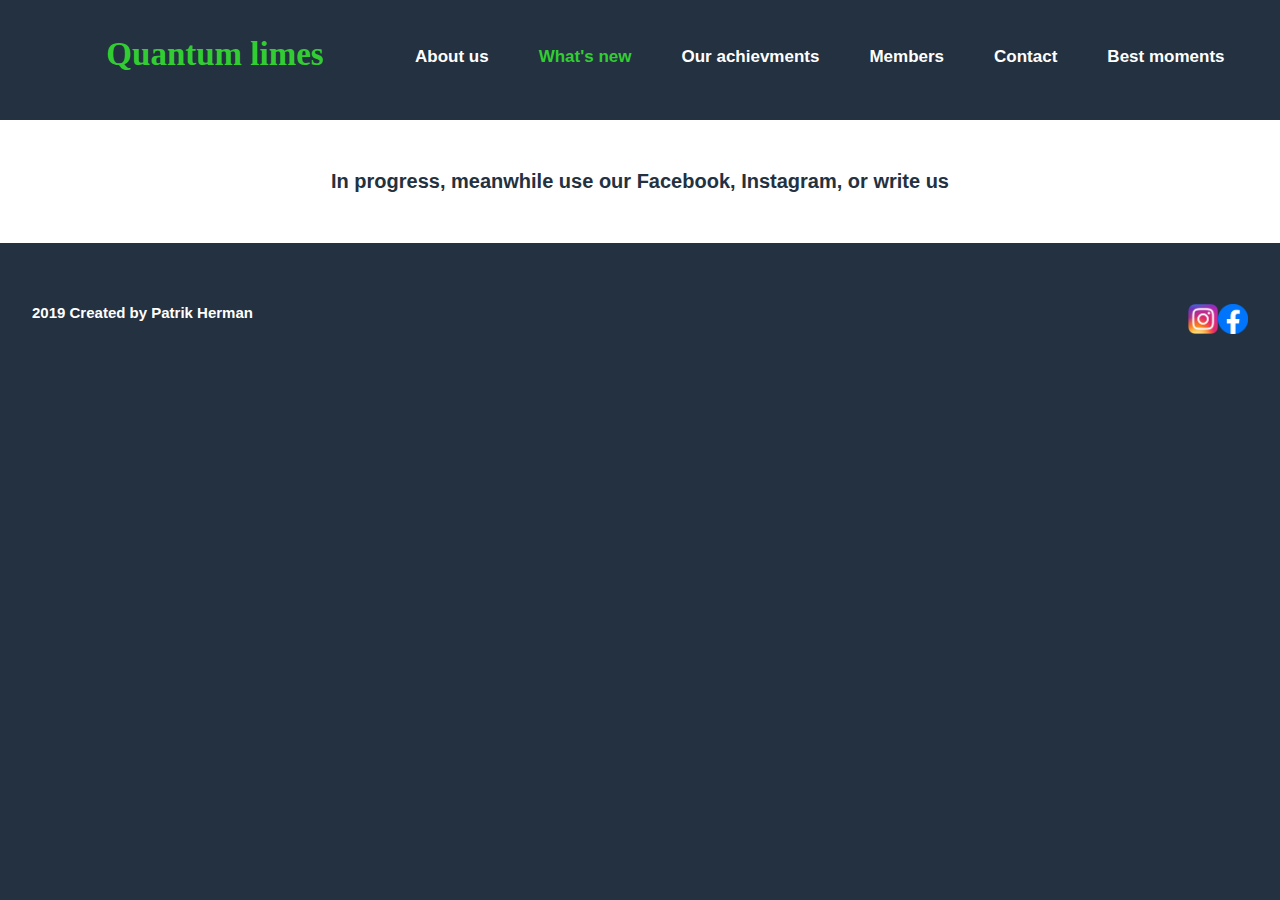
<file: news.html>
<!DOCTYPE HTML>
<html>
  <head>
    <link rel="stylesheet" type="text/css" href="style.css">
    <meta charset="utf-8" name="viewport" content="width=device-width, initial-scale=1">
    <title>Quantum limes</title>
  </head>
  <body>
    <header class="nav">
      <h1 class="logo ongray"><a class="logo" href="index.html"><b>Quantum limes</b></a></h1>
      <nav><ul>
        <li class="aktivni"><a href="about.html"><b>About us</b> </a></li>
        <li class="aktivni here"><a class="aktivni here" href="news.html"><b>What's new</b> </a></li>
        <li class="aktivni"><a href="ach.html"><b>Our achievments</b></a></li>
        <li class="aktivni"><a href="members.html"><b>Members</b></a></li>
        <li class="aktivni"><a href="contact.html"><b>Contact</b></a></li>
        <li class="aktivni"><a href="photos.html"><b>Best moments</b></a></li>
      </ul>
      </nav>
    </header>
    <h2 style="padding-bottom: 50px; padding-top:50px;" class=" white people margin">
        In progress, meanwhile use our <a href="https://www.facebook.com/team.quantumlimes/"><b class="people on">Facebook</b></a>,  
        <a href="https://www.instagram.com/quantumlimes/" target="_blank"><b class="people on">Instagram</b></a>, or write
        <a href="mailto:robotihejcin@seznam.cz"><b class="people on">us</b></a>
    </h2>
    <footer>
        <h2 class="footer on"><a class="footer" href="mailto:patrikherman1@gmail.com"> 2019 Created by Patrik Herman</a>
        <a class="afooter" href="https://www.facebook.com/team.quantumlimes/" target="_blank"><img src="logos/fb-logo.png" alt="fb-logo" width="30px"></a>
        <a class="afooter" href="https://www.instagram.com/quantumlimes/" target="_blank"><img src="logos/ig-logo-email.png" alt="fb-logo" width="30px"></a>
      </h2> 
    </footer>
</file>
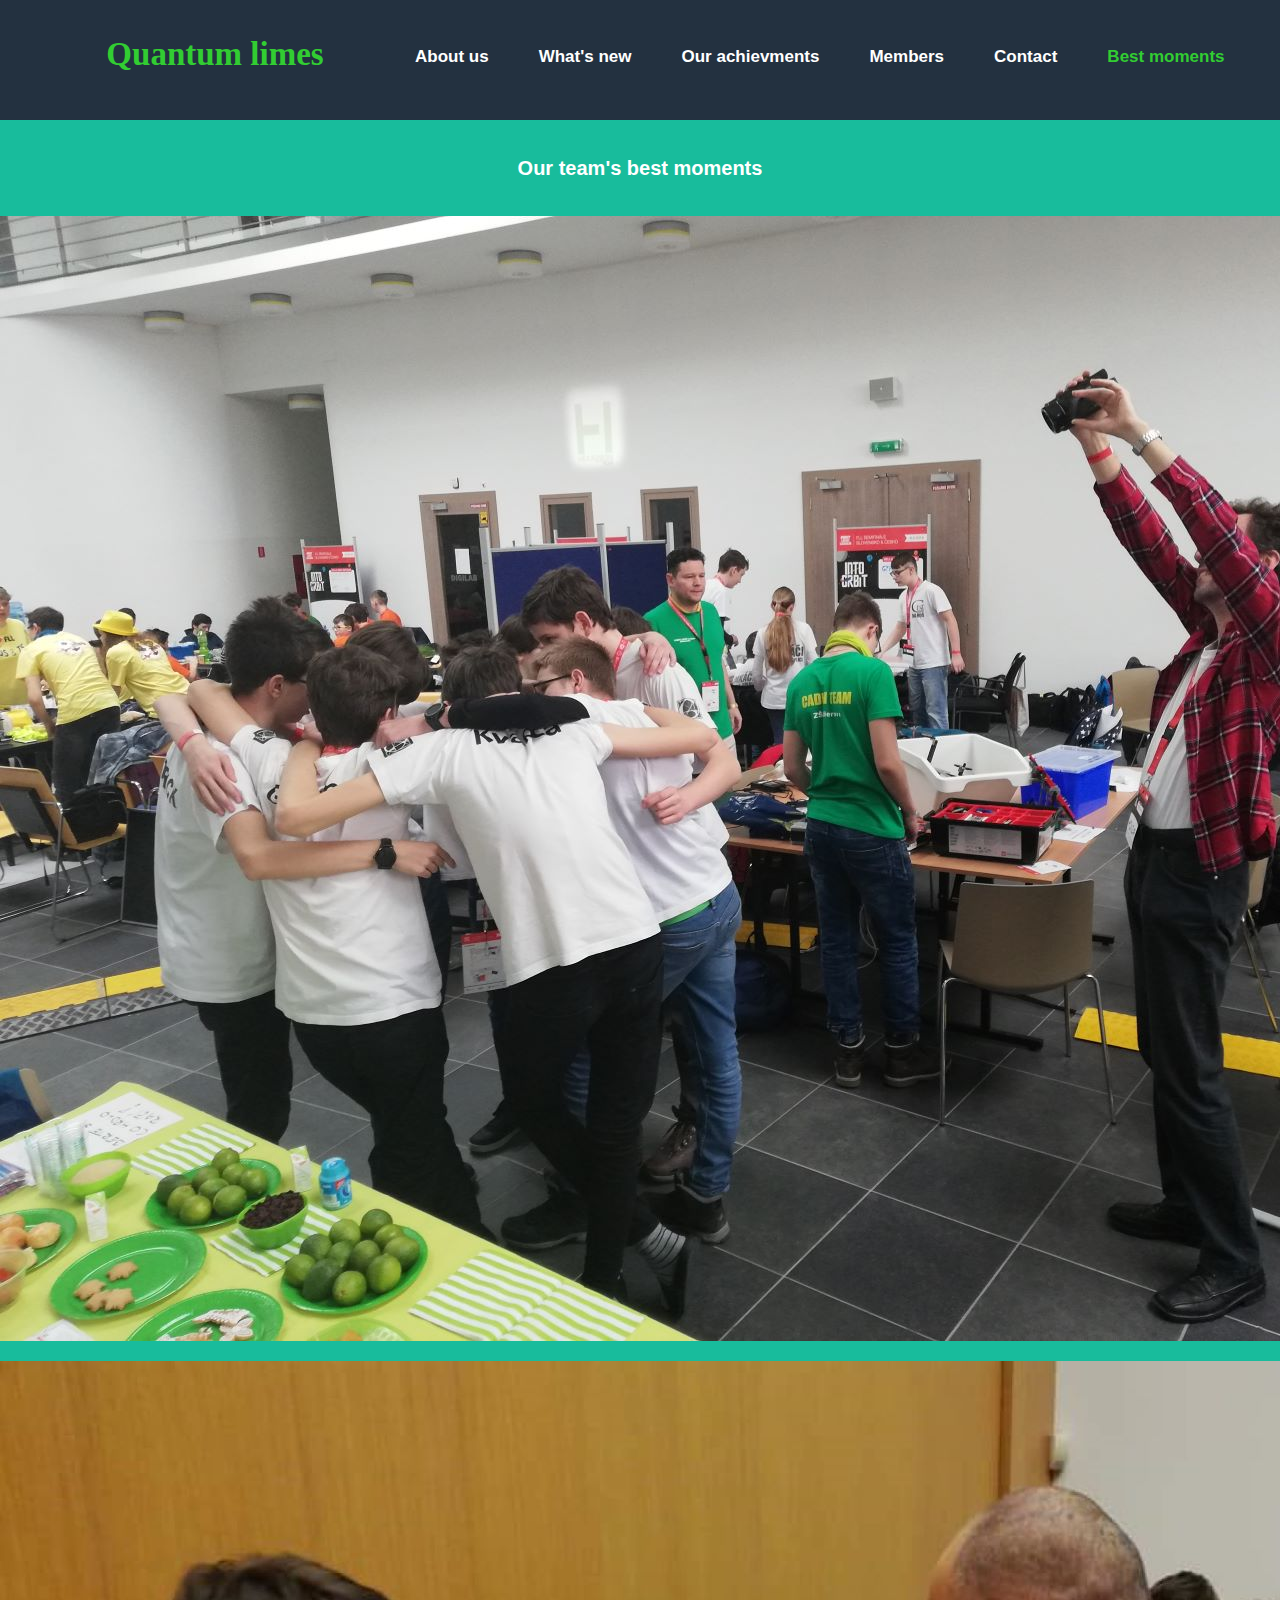
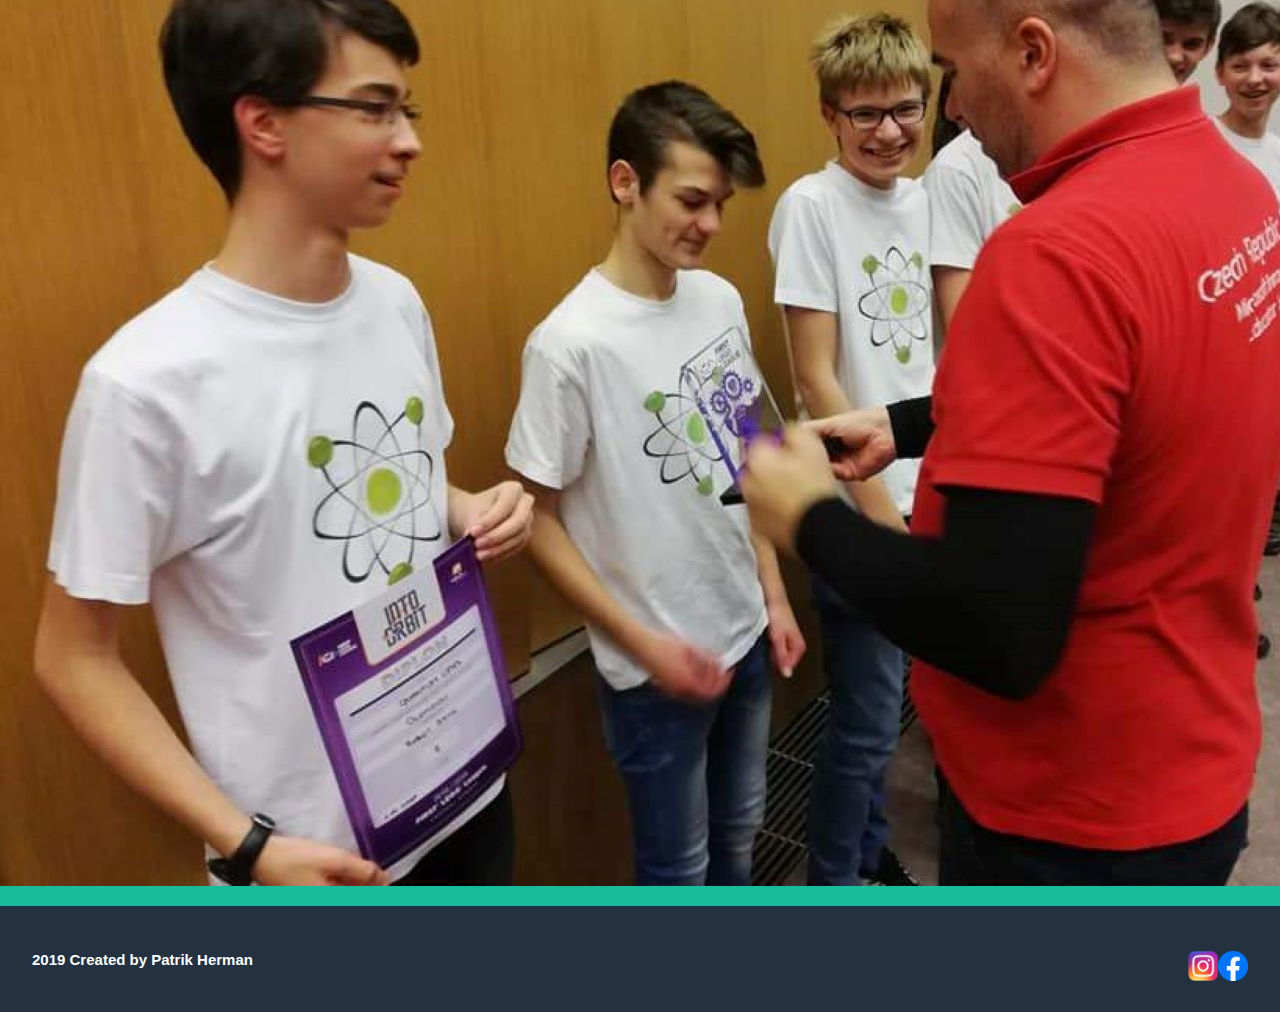
<file: photos.html>
<!DOCTYPE HTML>
<html>
  <head>
    <link rel="stylesheet" type="text/css" href="style.css">
    <meta charset="utf-8" name="viewport" content="width=device-width, initial-scale=1">
    <title>Quantum limes</title>
  </head>
  <body>
    <header class="nav">
      <h1 class="logo"><a class="logo ongray" href="index.html"><b>Quantum limes</b></a></h1>
      <nav><ul>
      <li class="aktivni"><a href="about.html"><b>About us</b></a></li>
      <li class="aktivni"><a href="news.html"><b>What's new</b></a></li>
      <li class="aktivni"><a href="ach.html"><b>Our achievments</b></a></li>
      <li class="aktivni"><a href="members.html"><b>Members</b></a></li>
      <li class="aktivni"><a href="contact.html"><b>Contact</b></a></li>
      <li class="aktivni"><a class="aktivni here" href="photos.html"><b>Best moments</b></a></li>
      <li><a href="javascript:void(0);" class="icon" onclick="myFunction()">
          <i class="fa fa-bars"></i></a></li>
      </ul>
      </nav>
    </header>
    <div class="prologue margin achievmentspic"> 
      <h2>
        Our team's best moments
      </h2> 
    </div>
  <div class="white achievmentspic">
    <picture class="achievmnetspic">
        <source srcset="pics/letsgomini.jpg" media="(max-width: 600px)">
        <source srcset="pics/letsgosmall.jpg" media="(max-width: 1500px)">
      <img style="margin: 0 auto; display:block" src="pics/letsgosmall.jpg" alt="letsgo">
    </picture>
  </div>
  <div class="prologue achievmentspic">
    <picture>      
      <source srcset="pics/FLL20mini.jpg" media="(max-width: 600px)">
      <source srcset="pics/FLL20.jpg" media="(max-width: 1500px)">
      <img style="margin: 0 auto; display:block" src="pics/FLL20.jpg" alt="OlomoucStage">
    </picture>
  </div>
    <footer>
      <h2 class="footer"><a class="footer" href="mailto:patrikherman1@gmail.com"> 2019 Created by Patrik Herman</a>
        <a class="afooter" href="https://www.facebook.com/team.quantumlimes/" target="_blank"><img src="logos/fb-logo.png" alt="fb-logo" width="30px"></a>
        <a class="afooter" href="https://www.instagram.com/quantumlimes/" target="_blank"><img src="logos/ig-logo-email.png" alt="fb-logo" width="30px"></a>
      </h2> 
    </footer>
</file>
<file: style.css>
.slideshow-container {
  max-width: 100%;
  position: relative;
  margin-top: 120px; 
  margin: auto;
  background: 100%;

}
.mySlides {
  display: none;
}
.aktivni:hover{
  background: limegreen;
}
.fade {
  -webkit-animation-name: fade;
  -webkit-animation-duration: 0.6s;
  animation-name: fade;
  animation-duration: 0.6s;
}

@-webkit-keyframes fade {
  from {opacity: .5} 
  to {opacity: 2}
}

@keyframes fade {
  from {opacity: .5} 
  to {opacity: 2}
}
body {
    background-color: #233140;
    color: #233140;
    overflow-x: hidden;
    margin: 0%;
    padding: 0%;
  }
.alert{
    color: red;
  }
h1{
      font-family: Arial, Helvetica, sans-serif;
      font-size: 4vw;
      text-align: center;
      color: white
  }
  
h2 {
      font-family: Arial, Helvetica, sans-serif;
      font-size: 20px;
      text-align: center;
      color: white
  }
.footer{
    font-family: Arial, Helvetica, sans-serif;
      font-size: 15px;
      text-align: left;
      color: white
  }
h3{
    font-family: Arial, Helvetica, sans-serif;
      font-size: 1.5vw;
      text-align: center;
      color: white
  }
  
table
  {
    margin-left:auto; 
    margin-right:auto;
  }
  
table, tr, td, .td{
    align-items: center
}
.padding{
  padding: 15px
}
.people{
  color: #233140;
}

header{
  height: 120px;
  background-color: #233140;
  position: fixed;
  top: 0px;
  width: 100vw;
}
.nav{
  background: #233140;
  overflow: hidden;
  position: fixed;
}

.nav .icon {
  display: none;
}
.green{
    background: 100%;
    background-color: #18bc9c;
    float: center;
    padding-top: 40px;
    padding-bottom: 40px;
    padding-right: 0%;
    padding-left: 0%;
    margin: 0%;
}
.prologue{
  background: 100%;
    background-color: #18bc9c;
    float: center;
    padding-top: 0px;
    padding-bottom: 40px;
    padding-right: 0%;
    padding-left: 0%;
}
.logo{
  font-family: Georgia, 'Times New Roman', Times, serif;
  font-size: 33px;
  color: limegreen;
  width: 350px;
  height: 60px;
  float: left;
  margin: 18px 20px 0px 20px;
}
.on:hover{
  color: limegreen
}
.ongray:hover{
  color: gray
}
.onfbin:hover{
  color: black
}
text{
    color: white
}
.margin{
  margin-top: 120px;
  padding-top: 30 px;
}
.achievmentspic{
  padding-bottom: 20px;
  padding-top: 20px;
}
.article{
  float: left;
}
.here{
  color: limegreen; 
}
nav ul li{
    display: block;
    overflow: hidden;
    color: limegreen;
    background: transparent;
    margin: 0%;
    border: 0%;
    list-style-type: none;
    float: left;
    padding: 0px 20px;
    margin: 0 05px;
    margin-top: 20px;
    font-family: Arial, Helvetica, sans-serif;
    font-size: 17px;
    height: 73px;
    line-height: 4.3em;
    display: flex;
}
.aktivni:hover{
  background-color: limegreen;
  display: block;
  color: #fff;
}
.column {
  float: left;
  width: 33.33%;
}
.row:after {
  content: "";
  display: table;
  clear: both;
}
@media screen and (max-width: 680px) {
   .column {
    width: 100%;
  }
    .logo{
      display: none;
    }
    ul{
      flex-direction: column;
    }
    li{
      margin: 0;
      width: 100vw;
    }
    .a{
      display: block;
      float: left;
    }
    .aktivni:hover{
      float: left;
    }
}
.navside{
  color: black
}
.navsideback{
  background-color: #fff;
}
footer{
  padding: 32px;
  margin: 0%;
  background-color: #233140;
}
.afooter {
  float: right;
  align-items: center;
  
  }
.idunno{
  margin: 100px;
  }
footer a{
  color: #fff;
  }
p{
  text-align: center;
  font-family: Arial, Helvetica, sans-serif;
  font-size: 20px;
  }
image{
    padding-top: 0px;
    width: 100%;
  }
ul{
    text-align: center;
    color: #233140;
    margin: 0%;
  }
a{
    color: #fff;
    text-decoration: none;
  }
section{
    background-color: #fff;
    margin: 0%;
  }
.white{
    background-color: #fff;
    padding: 0%;
  }
#centrovac {
    margin: 0px auto;
    width: 960px;
  }
</file>
